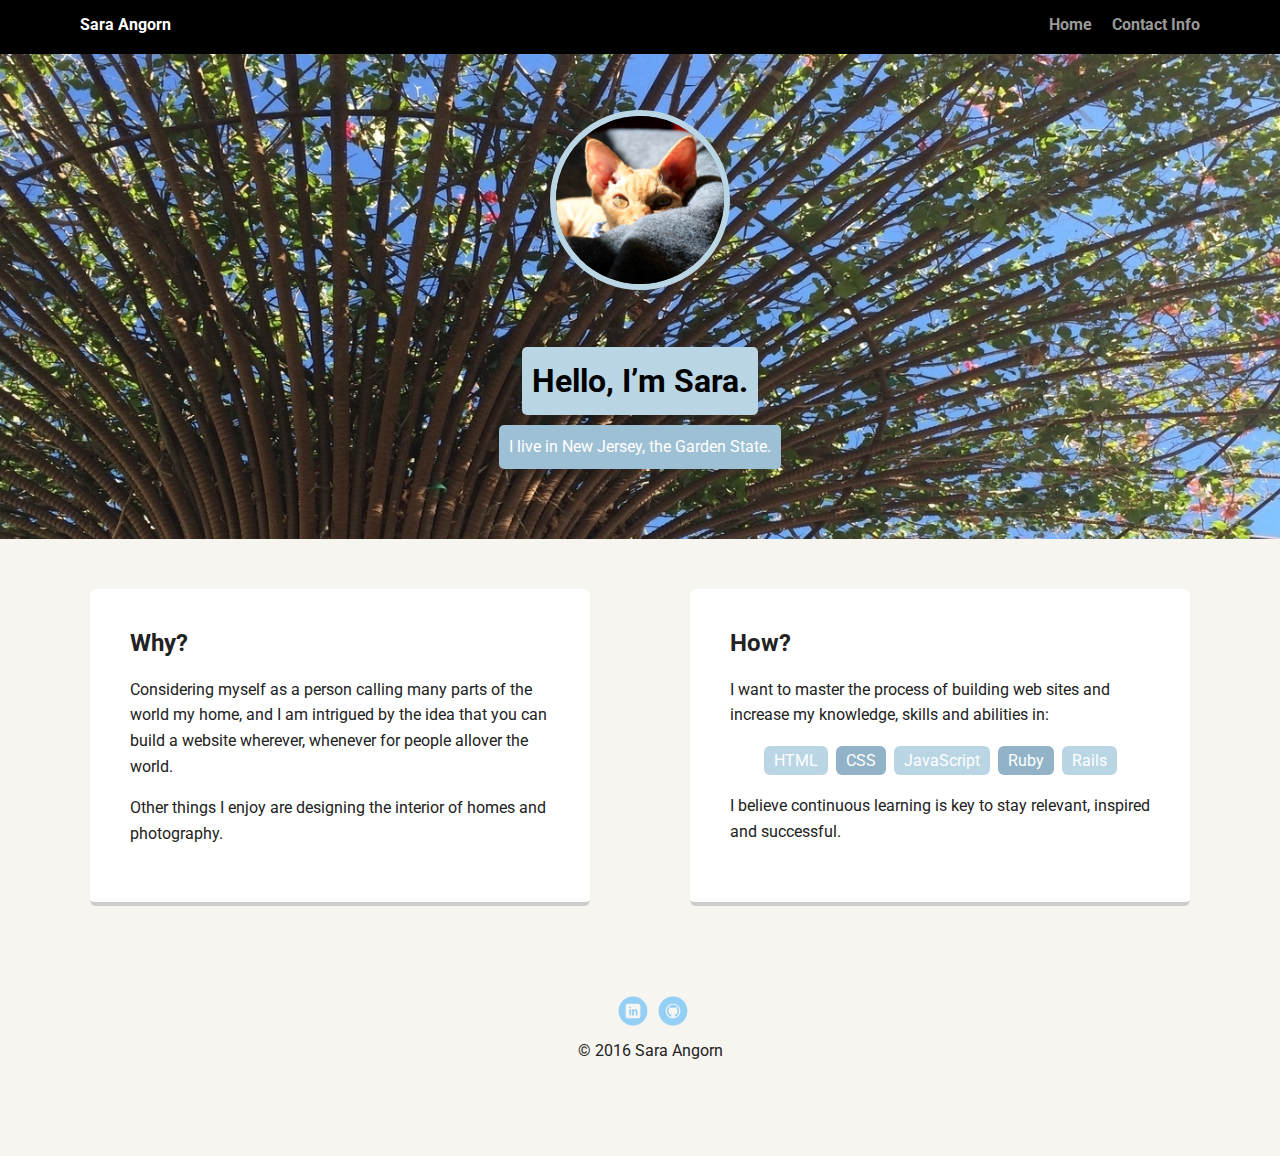
<file: index.html>
<!doctype html>
<html lang="en">
<head>
  <meta charset="utf-8">
  <title>Sara Angorn's Profile</title>
  <meta name="viewport" content="width=device-width, initial-scale=1.0">
  <link rel="stylesheet" href="styles.css">
  <link href="https://fonts.googleapis.com/css?family=Muli%7CRoboto:400,300,500,700,900" rel="stylesheet"></head>
  <body>

    <div class="main-nav">
        <ul class="nav">
          <li class="name">Sara Angorn</li>
          <li><a href="index.html">Home</a></li>
          <li><a href="contact.html">Contact Info</a></li>
        </ul>
    </div>

    <header>
      <img src="images/gobbie.png" alt="Saras Cat" class="profile-image">
      <h1 class="tag name">Hello, I’m Sara.</h1>
      <p class="tag location">I live in New Jersey, the Garden State.</p>
    </header>

    <main class="flex">
      <div class="card">
        <h2>Why?</h2>
        <p>Considering myself as a person calling many parts of the world my home, and I am intrigued by the idea that you can build a website wherever, whenever for people allover the world.</p>
        <p>Other things I enjoy are designing the interior of homes and photography. </p>
      </div> 

      <div class="card">
        <h2>How?</h2>
        <p>I want to master the process of building web sites and increase my knowledge, skills and abilities in:</p>
        <ul class="skills">
          <li>HTML</li>
          <li>CSS</li>
          <li>JavaScript</li>
          <li>Ruby</li>
          <li>Rails</li>
        </ul>
        <p>I believe continuous learning is key to stay relevant, inspired and successful.</p>
      </div>
    </main>
    
    <footer>
      <ul>
        <li><a href="https://www.linkedin.com/pub/sara-angorn/8b/0/65" class="social linkedin">LinkedIn</a></li>
        <li><a href="https://github.com/saraangorn/Portfolio" class="social github">Github</a></li>
      </ul>
      <p class="copyright">© 2016 Sara Angorn</p>
    </footer>
  </body>
  </html>
</file>
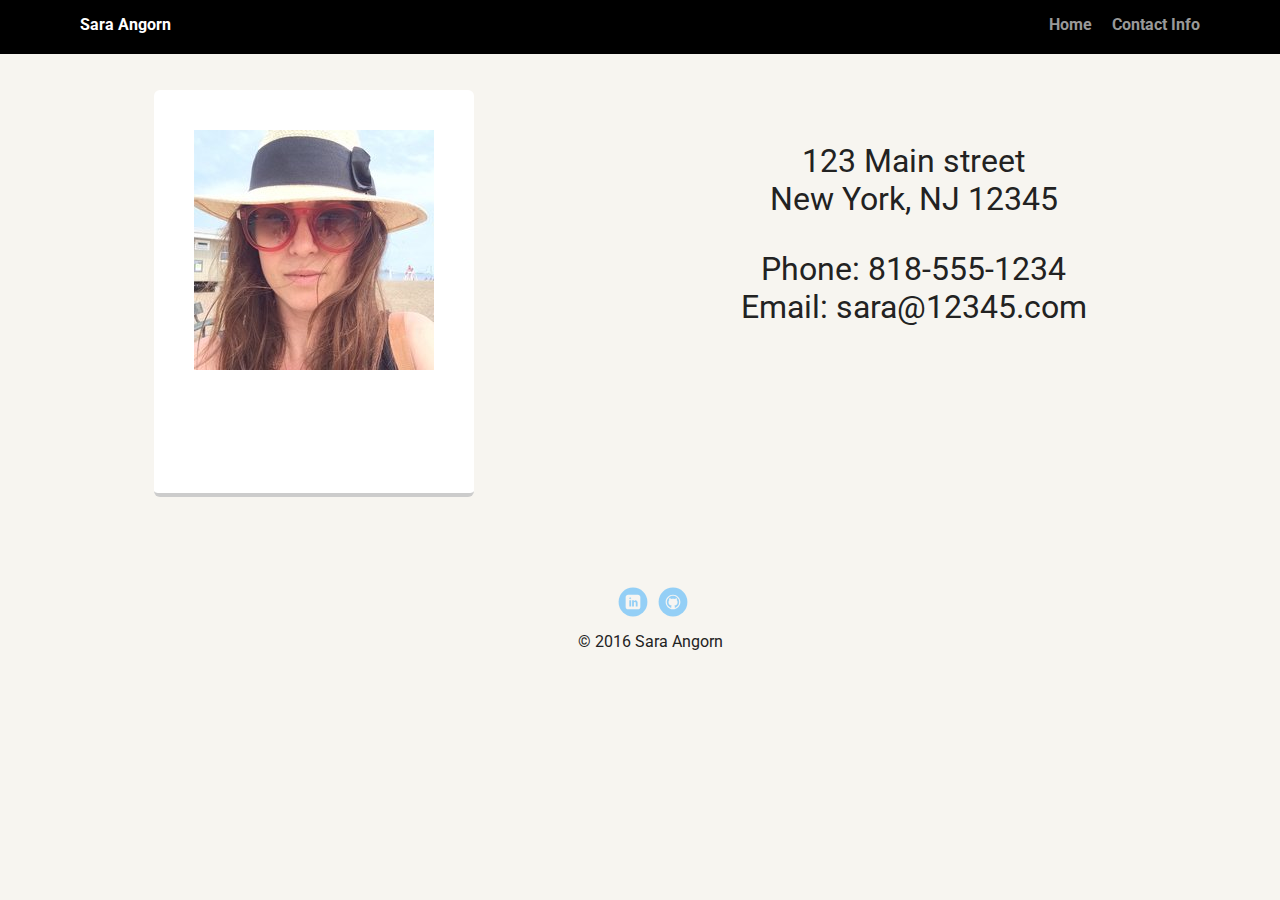
<file: contact.html>
<!doctype html>
<html lang="en">
<head>
  <meta charset="utf-8">
  <title>Sara Angorn's Profile</title>
  <meta name="viewport" content="width=device-width, initial-scale=1.0">
  <link rel="stylesheet" href="styles.css">
  <link href="https://fonts.googleapis.com/css?family=Muli%7CRoboto:400,300,500,700,900" rel="stylesheet"></head>
  <body>

    <div class="main-nav">
        <ul class="nav">
          <li class="name">Sara Angorn</li>
          <li><a href="index.html">Home</a></li>
          <li><a href="contact.html">Contact Info</a></li>
        </ul>
    </div>

    <main class="flex">
      <div class="cards">
        <img src="images/profilepic.jpg" alt="Photo of Sara" class="profile-pic">
        <h3>Drop me a line!</h3>
      </div> 

      <div class="contact-card">
        <ul class="contact-info">
          <li>123 Main street</li>
          <li>New York, NJ 12345</li>
          <li><p></p></li>
          <li>Phone: 818-555-1234</li>
          <li>Email: sara@12345.com</li>
        </ul>
      </div> 

    </main>
    <footer>
      <ul>
        <li><a href="#" class="social linkedin">LinkedIn</a></li>
        <li><a href="#" class="social github">Github</a></li>
      </ul>
      <p class="copyright">© 2016 Sara Angorn</p>
    </footer>
  </body>
  </html>
</file>
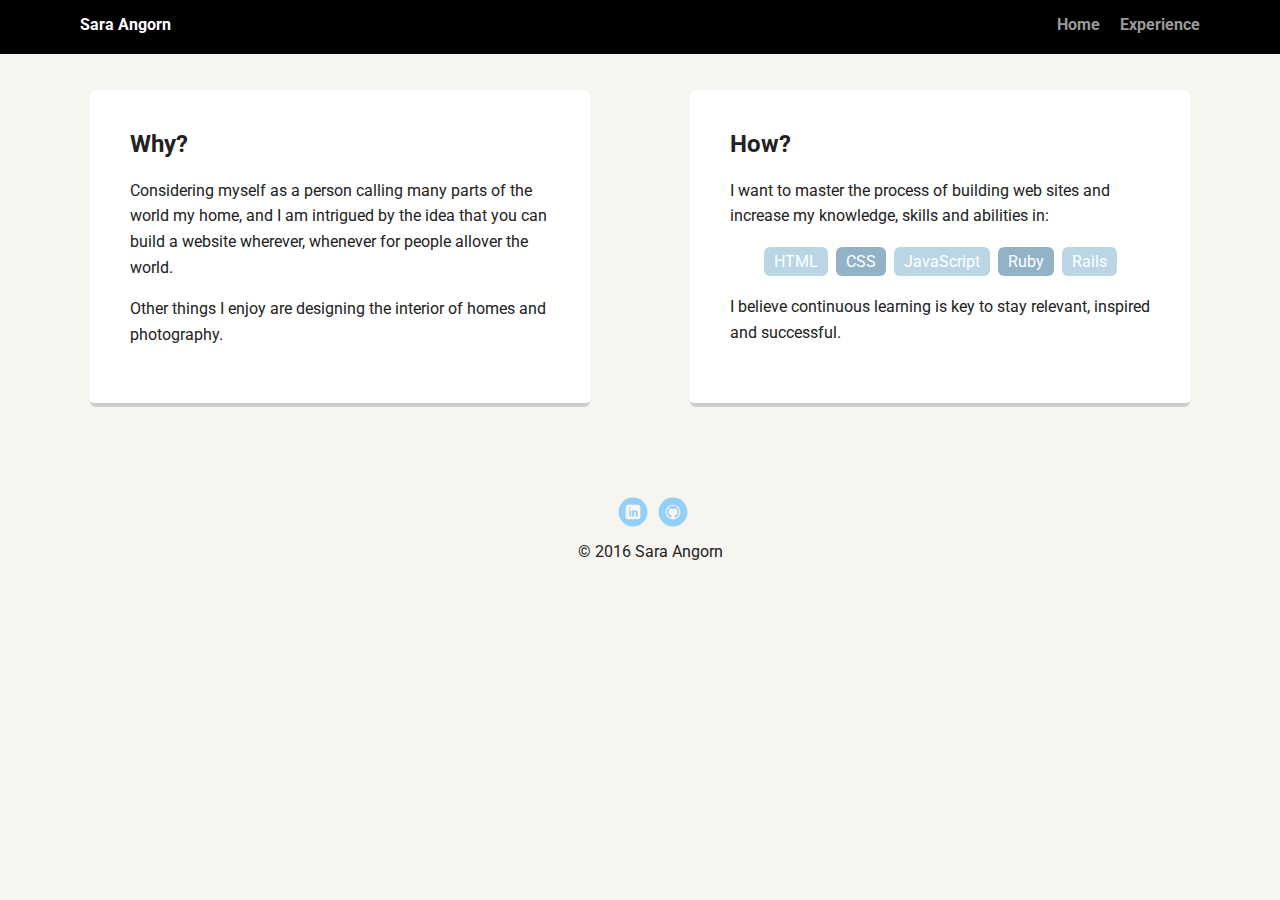
<file: experience.html>
<!doctype html>
<html lang="en">
<head>
  <meta charset="utf-8">
  <title>Sara Angorn's Profile</title>
  <meta name="viewport" content="width=device-width, initial-scale=1.0">
  <link rel="stylesheet" href="styles.css">
  <link href="https://fonts.googleapis.com/css?family=Muli%7CRoboto:400,300,500,700,900" rel="stylesheet"></head>
  <body>

    <div class="main-nav">
        <ul class="nav">
          <li class="name">Sara Angorn</li>
          <li><a href="index.html">Home</a></li>
          <li><a href="experience.html">Experience</a></li>
        </ul>
    </div>

    <main class="flex">
      <div class="cards">
        <h2>Why?</h2>
        <p>Considering myself as a person calling many parts of the world my home, and I am intrigued by the idea that you can build a website wherever, whenever for people allover the world.</p>
        <p>Other things I enjoy are designing the interior of homes and photography. </p>
      </div> 

      <div class="cards">
        <h2>How?</h2>
        <p>I want to master the process of building web sites and increase my knowledge, skills and abilities in:</p>
        <ul class="skills">
          <li>HTML</li>
          <li>CSS</li>
          <li>JavaScript</li>
          <li>Ruby</li>
          <li>Rails</li>
        </ul>
        <p>I believe continuous learning is key to stay relevant, inspired and successful.</p>
      </div> 

    </main>
    <footer>
      <ul>
        <li><a href="#" class="social linkedin">LinkedIn</a></li>
        <li><a href="#" class="social github">Github</a></li>
      </ul>
      <p class="copyright">© 2016 Sara Angorn</p>
    </footer>
  </body>
  </html>
</file>
<file: styles.css>
/* Global Layout Set-up */
* { 
  box-sizing: border-box;
}
  
body {
  margin: 0;
  padding: 0;
  text-align: center;
  font-family: 'Roboto', sans-serif;
  color: #222;
  background: #f7f5f0;
}
/* Link Styles */

a {
  text-decoration: none;
  color: #999;
}
a:hover {
  color: #6633ff;
}

/* Section Styles */

.main-nav {
  width: 100%;
  background: black;
  min-height: 30px;
  padding: 10px;
  position: fixed;
  text-align: center;
}
.nav {
  display: flex;
  justify-content: space-around;
  font-weight: 700;
  list-style-type: none;
  margin: 0 auto;
  padding: 0;
}

.nav .name {
    display: block;
    margin-right: auto;
    color: white;
}
.nav li {
  padding: 5px 10px 10px 10px;
}
.nav a {
  transition: all .5s;
}
.nav a:hover {
  color: white
}

header {
  text-align: center;
  background: url('images/gettygarden.jpg') no-repeat top center ;
  background-size: cover;
  overflow: hidden;
  padding-top: 60px;
  padding-bottom: 60px;
}
header {
  line-height: 1.5;
}
header .profile-image {
  margin-top: 50px;
  margin-bottom: 40px;
  width: 180px;
  height: 180px;
  border-radius: 50%;
  border: 6px solid #bad6e5;
  transition: all .5s;
}
header .profile-image:hover {
  transform: scale(1.5) rotate(360deg);
  border: none;
}
.tag {
  background-color: #bad6e5;
  color: black;
  padding: 10px;
  border-radius: 5px;
  display: table;
  margin: 10px auto;
} 
.location {
  background-color: #9ec0d4;
  color: white;
}
.card {
  margin: 30px;
  padding: 20px 40px 40px;
  max-width: 500px;
  text-align: left;
  background: #fff;
  border-bottom: 4px solid #ccc;
  border-radius: 6px;
  transition: all .5s;
}
.cards {
  margin: 70px 30px 30px 30px;
  padding: 20px 40px 40px;
  max-width: 500px;
  text-align: left;
  background: #fff;
  border-bottom: 4px solid #ccc;
  border-radius: 6px;
  transition: all .5s;
}
.card:hover {
  border-color: #87a7ba;
}

ul.skills {
  padding: 0;
  text-align: center;
}

.skills li {
  border-radius: 6px;
  display: inline-block;
  background: #92b3c7;
  color: white;
  padding: 5px 10px;
  margin: 2px;
}

.skills li:nth-child(odd) {
  background: #bad6e5;
}

footer {
  width: 100%;
  min-height: 30px;
  padding: 20px 0 40px 20px;
}

footer .copyright {
  top: -8px;
  font-size: .75em;
}

footer ul {
  list-style-type: none;
  margin: 0;
  padding: 0;
}

footer ul li {
  display: inline-block;
}

a.social {
  display: inline-block;
  text-indent: -9999px;
  margin-left: 5px;
  width: 30px;
  height: 30px;
  background-size: 30px 30px;
  opacity: .4;
  transition: all .5s;
}
a.linkedin {
  background-image: url(images/linkedin.svg);
}
a.github {
  background-image: url(images/github.svg);
}
a.social:hover {
  opacity: 1;
}
.clearfix {
  clear: both;
}

/*styles contact page*/
.cards h3 {
  text-align: center;
  color: transparent;
}
.profile-pic {
  margin-top: 20px;
  margin-bottom: 20px;
}
.contact-card {
  margin: 70px 30px 30px 30px;
  padding: 20px 40px 40px;
  max-width: 500px;
}
.cards:hover {
  border-color: #87a7ba;
}
.cards:hover h3 {
  color: black;
  transition: all .5s;
  transform: scale(1.5);
}
ul.contact-info {
  padding: 0;
  text-align: center;
  font-size: 2em;
}
.contact-info li {
  border-radius: 6px;
  display: block;
  
}

/* Styles for larger screens */
@media screen and (min-width: 720px) {
  
  .flex {
      display: -ms-flexbox;      /* TWEENER - IE 10 */
      display: flex; 
      max-width: 1200px;
      -ms-flex-pack: distribute;
      justify-content: space-around;
      margin: 0 auto;
  }

  header {
    min-height: 470px;
  }

  .nav {
    max-width: 1200px;
    padding: 0 30px;
  }


  main {
    padding-top: 20px;
  }

  main p {
    line-height: 1.6em;
  }

  footer {
    font-size: 1.3em;
    max-width: 1200px;
    margin: 40px auto;
  }

}
</file>
